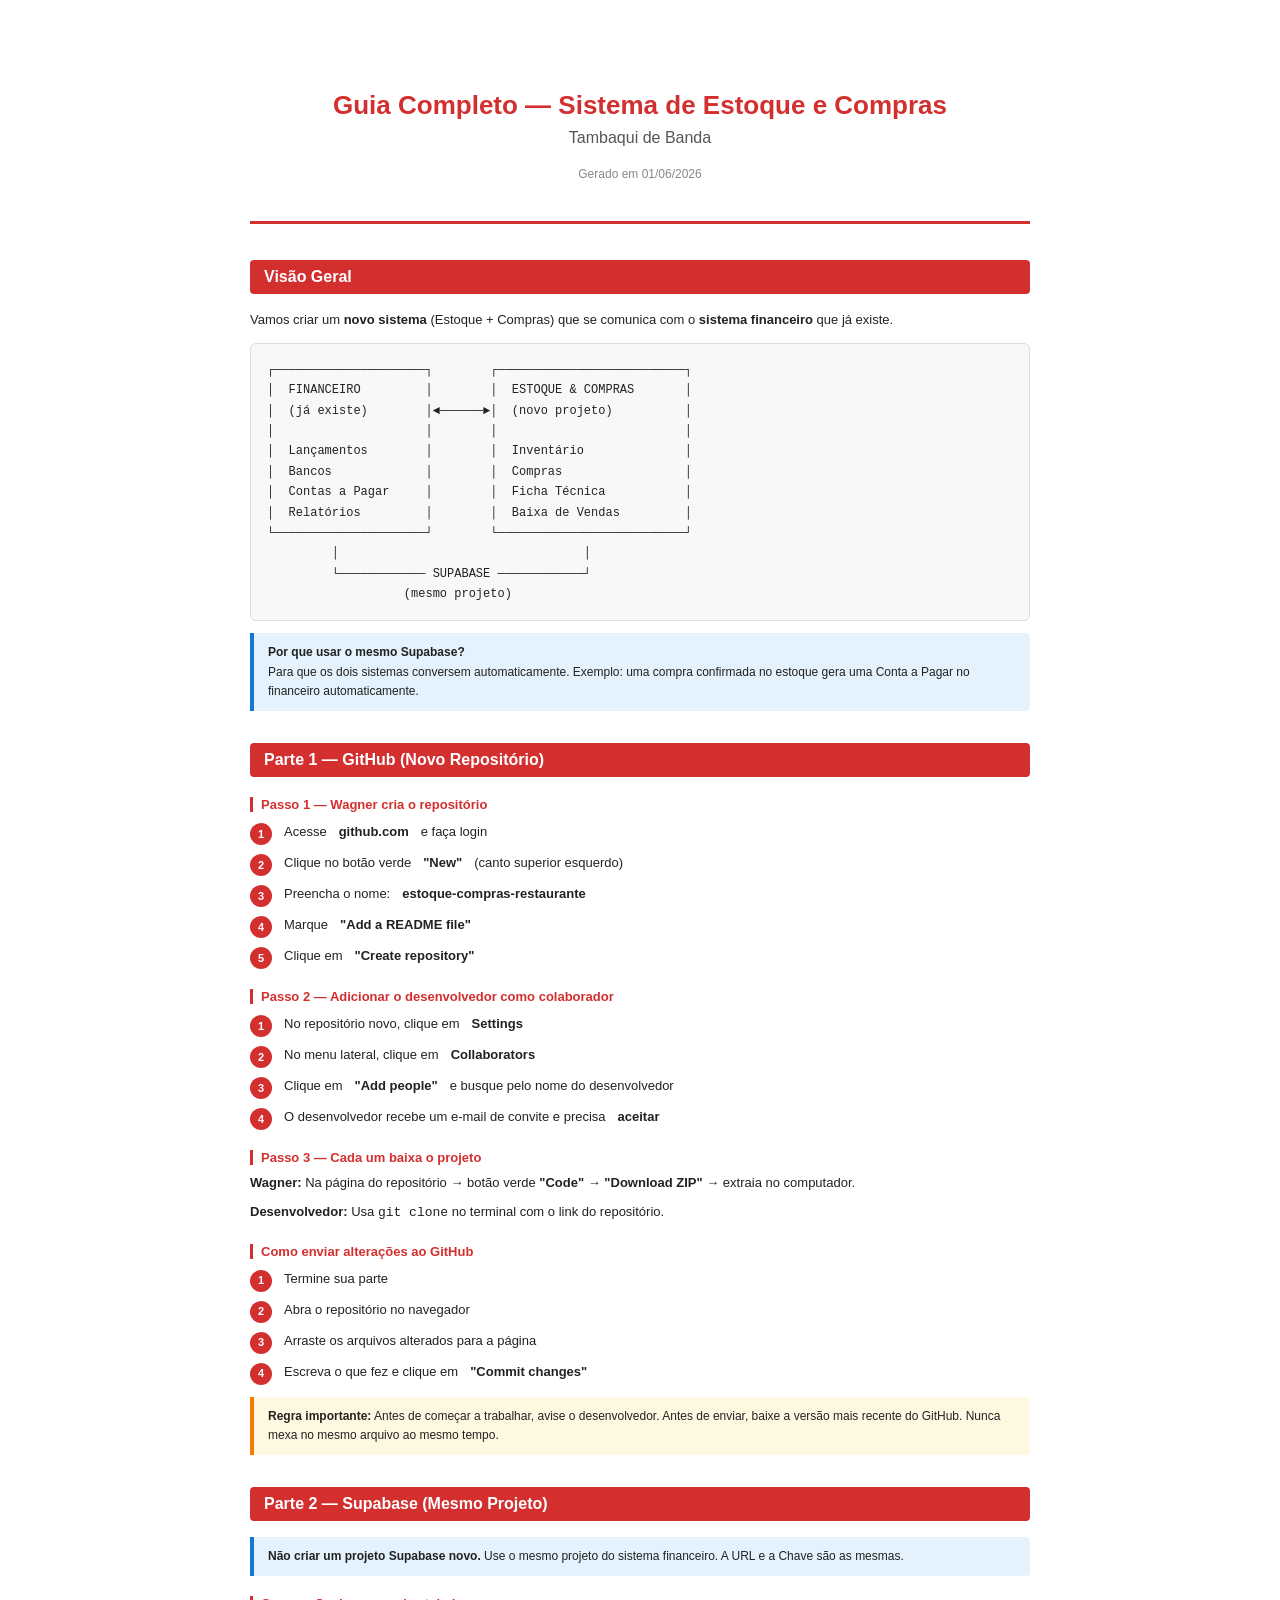
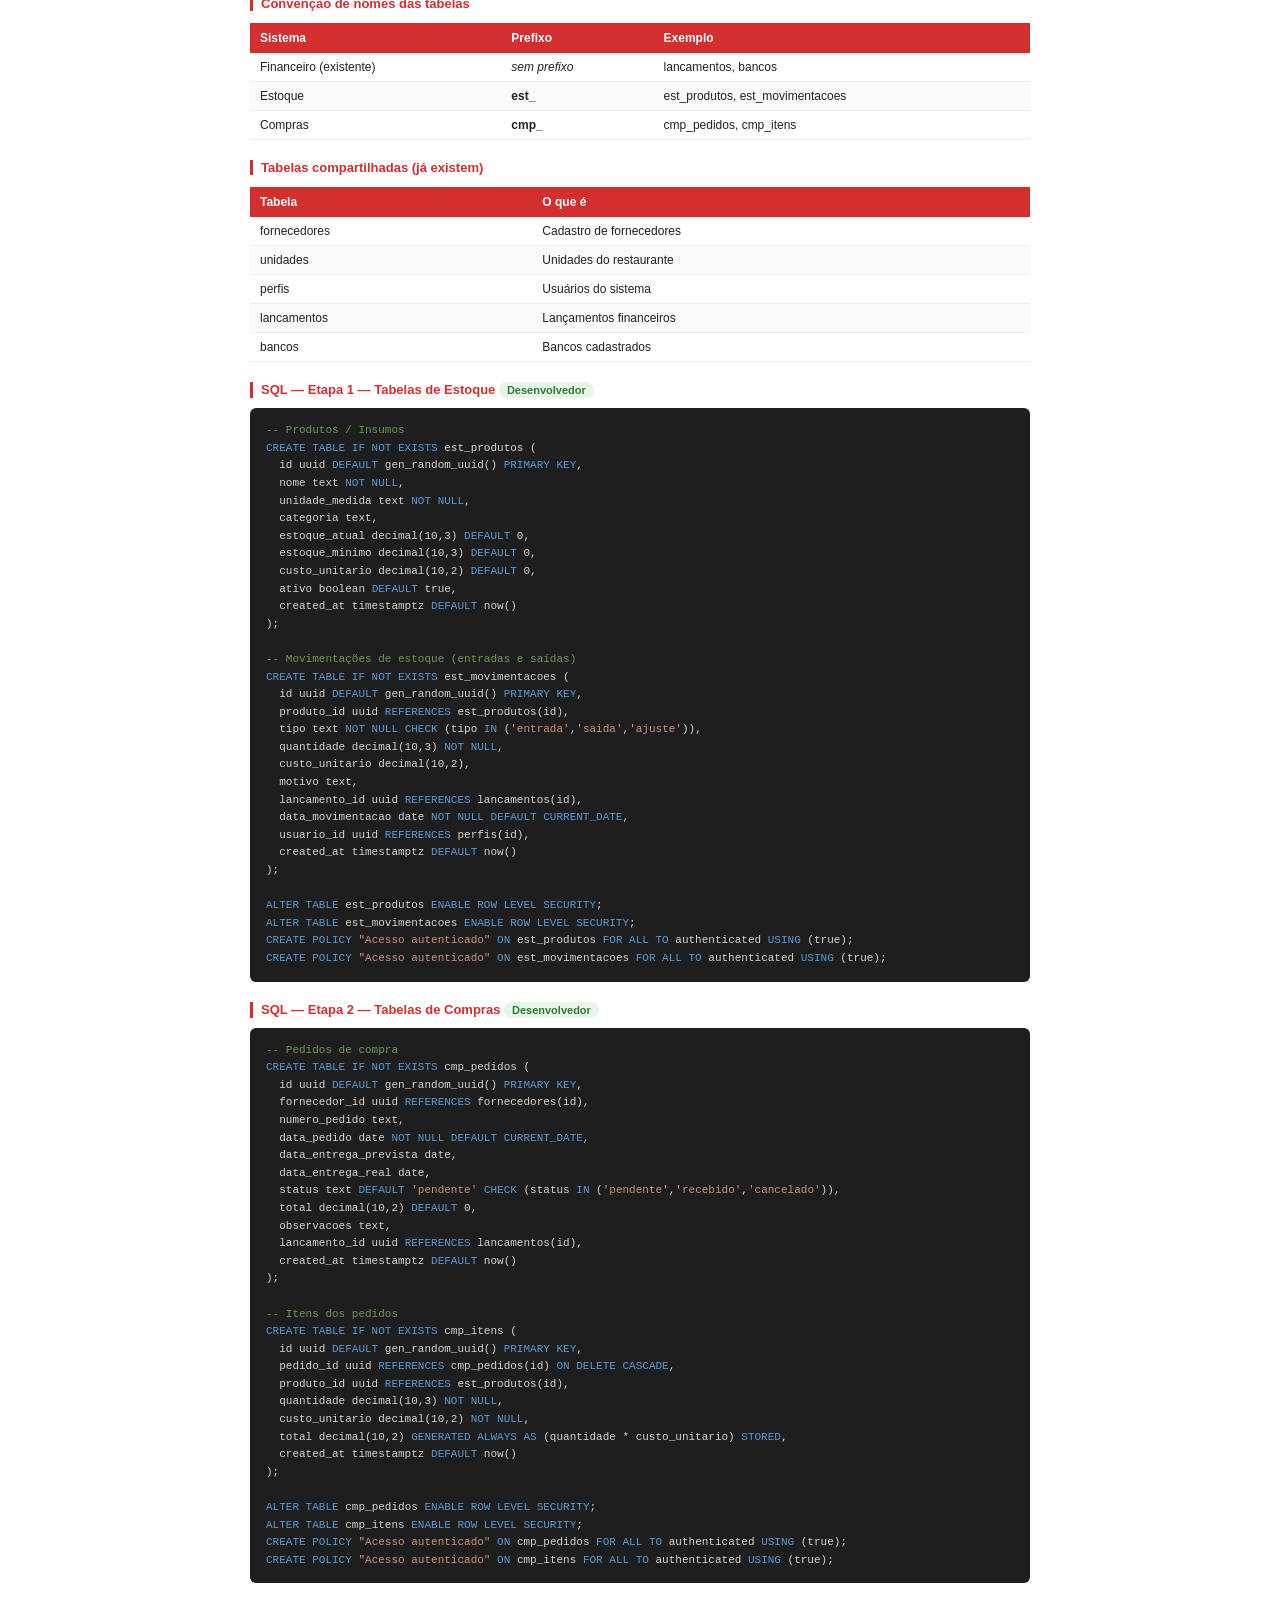
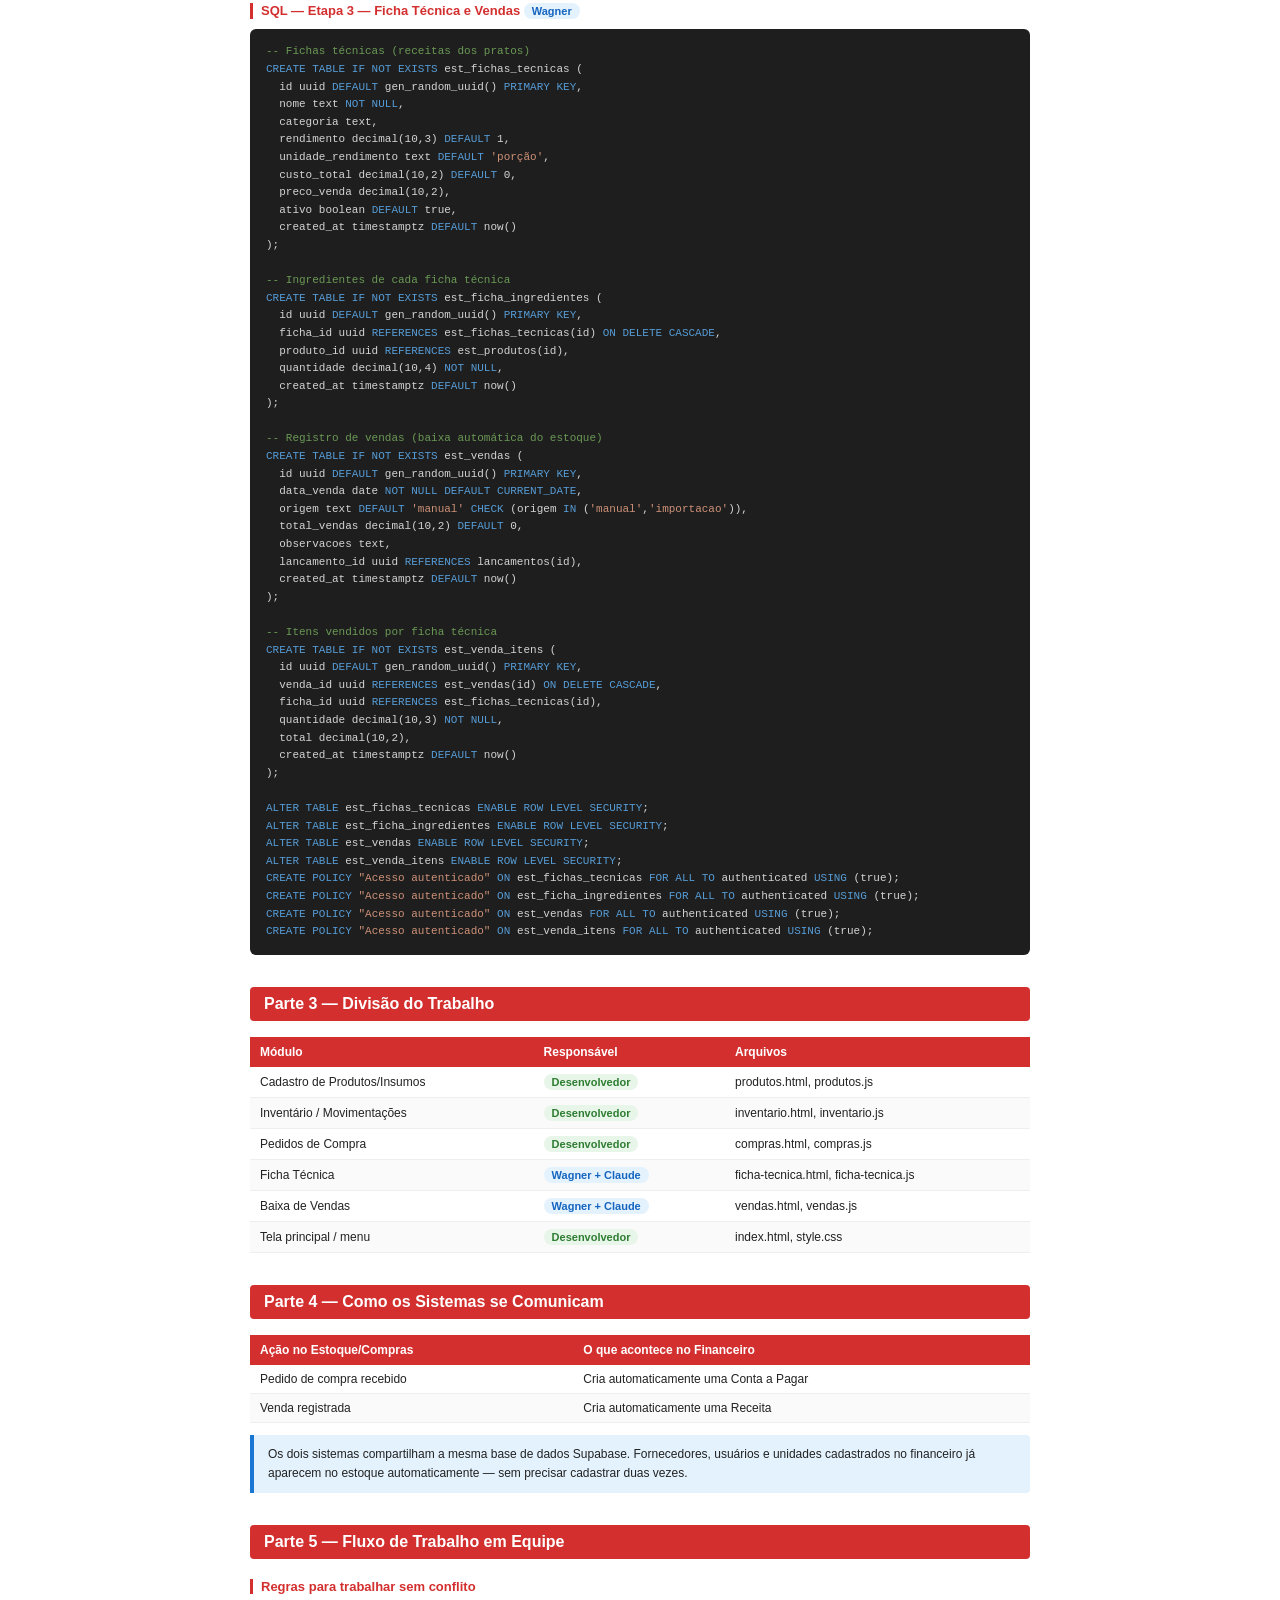
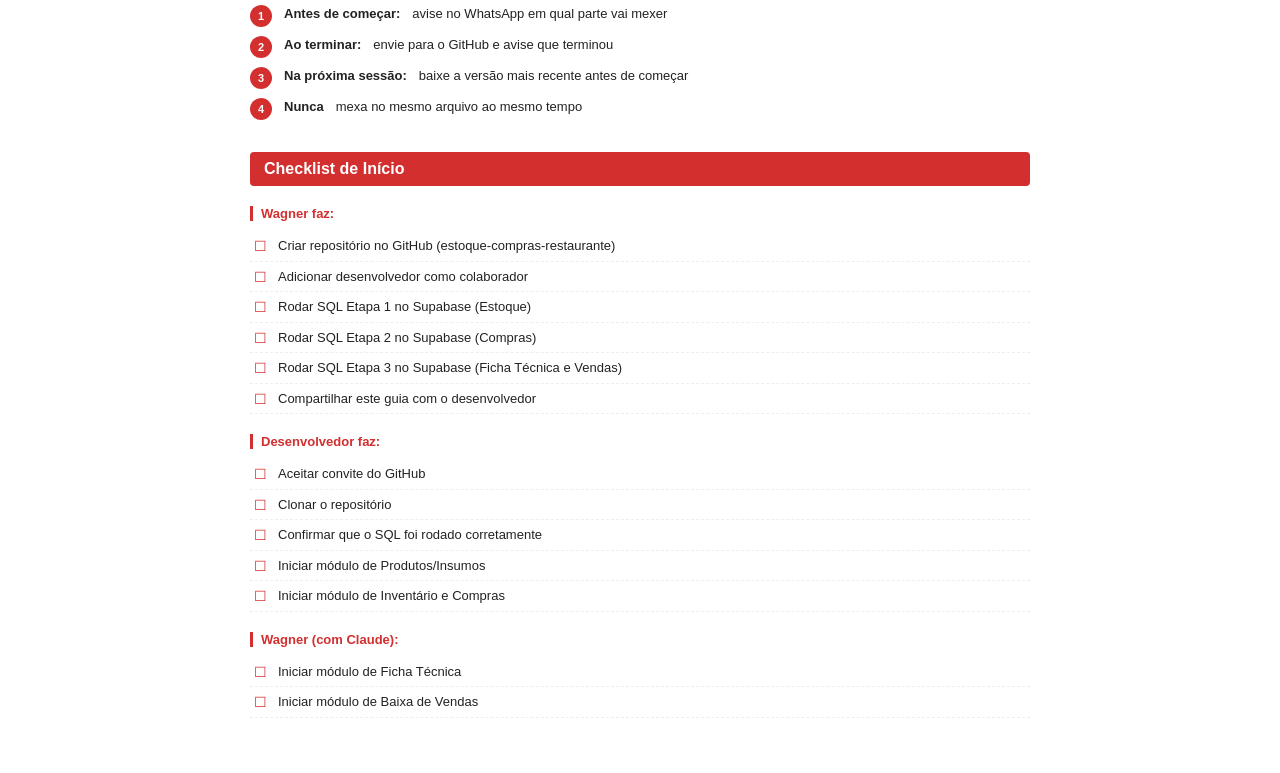
<file: GUIA_ESTOQUE_E_COMPRAS.html>
<!DOCTYPE html>
<html lang="pt-BR">
<head>
  <meta charset="UTF-8" />
  <meta name="viewport" content="width=device-width, initial-scale=1.0" />
  <title>Guia — Sistema de Estoque e Compras</title>
  <style>
    * { box-sizing: border-box; margin: 0; padding: 0; }

    body {
      font-family: 'Segoe UI', Arial, sans-serif;
      font-size: 13px;
      color: #222;
      background: #fff;
      padding: 40px;
      max-width: 860px;
      margin: 0 auto;
    }

    /* CAPA */
    .capa {
      text-align: center;
      padding: 50px 20px 40px;
      border-bottom: 3px solid #d32f2f;
      margin-bottom: 36px;
    }
    .capa h1 {
      font-size: 26px;
      color: #d32f2f;
      margin-bottom: 8px;
    }
    .capa h2 {
      font-size: 16px;
      color: #555;
      font-weight: 400;
      margin-bottom: 20px;
    }
    .capa .data {
      font-size: 12px;
      color: #888;
    }

    /* SEÇÕES */
    h2.secao {
      font-size: 16px;
      color: #fff;
      background: #d32f2f;
      padding: 8px 14px;
      border-radius: 4px;
      margin: 32px 0 16px;
    }
    h3 {
      font-size: 13px;
      color: #d32f2f;
      margin: 20px 0 8px;
      border-left: 3px solid #d32f2f;
      padding-left: 8px;
    }
    h4 {
      font-size: 12px;
      color: #333;
      margin: 14px 0 6px;
      font-weight: 600;
    }

    p { margin-bottom: 8px; line-height: 1.6; }

    /* DIAGRAMA */
    .diagrama {
      background: #f8f8f8;
      border: 1px solid #ddd;
      border-radius: 6px;
      padding: 16px;
      font-family: monospace;
      font-size: 12px;
      line-height: 1.7;
      margin: 12px 0;
      white-space: pre;
    }

    /* TABELAS */
    table {
      width: 100%;
      border-collapse: collapse;
      margin: 12px 0;
      font-size: 12px;
    }
    thead tr {
      background: #d32f2f;
      color: #fff;
    }
    thead th {
      padding: 8px 10px;
      text-align: left;
    }
    tbody tr:nth-child(even) { background: #fafafa; }
    tbody td {
      padding: 7px 10px;
      border-bottom: 1px solid #eee;
    }

    /* CÓDIGO SQL */
    pre {
      background: #1e1e1e;
      color: #d4d4d4;
      border-radius: 6px;
      padding: 14px 16px;
      font-family: 'Courier New', monospace;
      font-size: 11px;
      line-height: 1.6;
      overflow-x: auto;
      margin: 10px 0 16px;
      white-space: pre-wrap;
    }
    .sql-comment { color: #6a9955; }
    .sql-keyword { color: #569cd6; }
    .sql-string  { color: #ce9178; }

    /* CHECKLIST */
    .checklist {
      list-style: none;
      margin: 10px 0 16px 0;
    }
    .checklist li {
      padding: 5px 0 5px 28px;
      position: relative;
      border-bottom: 1px dashed #eee;
      line-height: 1.5;
    }
    .checklist li::before {
      content: '☐';
      position: absolute;
      left: 4px;
      color: #d32f2f;
      font-size: 14px;
    }

    /* BOXES */
    .box-info {
      background: #e3f2fd;
      border-left: 4px solid #1976d2;
      padding: 10px 14px;
      border-radius: 0 4px 4px 0;
      margin: 12px 0;
      font-size: 12px;
      line-height: 1.6;
    }
    .box-aviso {
      background: #fff8e1;
      border-left: 4px solid #f57c00;
      padding: 10px 14px;
      border-radius: 0 4px 4px 0;
      margin: 12px 0;
      font-size: 12px;
      line-height: 1.6;
    }

    /* PASSOS NUMERADOS */
    .passos { list-style: none; margin: 10px 0; }
    .passos li {
      display: flex;
      gap: 12px;
      margin-bottom: 8px;
      align-items: flex-start;
      line-height: 1.5;
    }
    .passo-num {
      background: #d32f2f;
      color: #fff;
      font-weight: bold;
      font-size: 11px;
      min-width: 22px;
      height: 22px;
      border-radius: 50%;
      display: flex;
      align-items: center;
      justify-content: center;
      margin-top: 1px;
      flex-shrink: 0;
    }

    /* RESPONSÁVEIS */
    .tag {
      display: inline-block;
      padding: 2px 8px;
      border-radius: 10px;
      font-size: 11px;
      font-weight: 600;
    }
    .tag-dev { background: #e8f5e9; color: #2e7d32; }
    .tag-wagner { background: #e3f2fd; color: #1565c0; }

    /* QUEBRA DE PÁGINA */
    .page-break { page-break-before: always; }

    @media print {
      body { padding: 20px; font-size: 12px; }
      .capa { padding: 30px 0 24px; }
      pre { font-size: 10px; }
      h2.secao { -webkit-print-color-adjust: exact; print-color-adjust: exact; }
      thead tr { -webkit-print-color-adjust: exact; print-color-adjust: exact; }
      .box-info, .box-aviso { -webkit-print-color-adjust: exact; print-color-adjust: exact; }
    }
  </style>
</head>
<body>

<!-- CAPA -->
<div class="capa">
  <h1>Guia Completo — Sistema de Estoque e Compras</h1>
  <h2>Tambaqui de Banda</h2>
  <div class="data">Gerado em 01/06/2026</div>
</div>

<!-- VISÃO GERAL -->
<h2 class="secao">Visão Geral</h2>

<p>Vamos criar um <strong>novo sistema</strong> (Estoque + Compras) que se comunica com o <strong>sistema financeiro</strong> que já existe.</p>

<div class="diagrama">┌─────────────────────┐        ┌──────────────────────────┐
│  FINANCEIRO         │        │  ESTOQUE &amp; COMPRAS       │
│  (já existe)        │◄──────►│  (novo projeto)          │
│                     │        │                          │
│  Lançamentos        │        │  Inventário              │
│  Bancos             │        │  Compras                 │
│  Contas a Pagar     │        │  Ficha Técnica           │
│  Relatórios         │        │  Baixa de Vendas         │
└─────────────────────┘        └──────────────────────────┘
         │                                  │
         └──────────── SUPABASE ────────────┘
                   (mesmo projeto)</div>

<div class="box-info">
  <strong>Por que usar o mesmo Supabase?</strong><br>
  Para que os dois sistemas conversem automaticamente. Exemplo: uma compra confirmada no estoque gera uma Conta a Pagar no financeiro automaticamente.
</div>

<!-- PARTE 1: GITHUB -->
<h2 class="secao">Parte 1 — GitHub (Novo Repositório)</h2>

<h3>Passo 1 — Wagner cria o repositório</h3>
<ul class="passos">
  <li><span class="passo-num">1</span> Acesse <strong>github.com</strong> e faça login</li>
  <li><span class="passo-num">2</span> Clique no botão verde <strong>"New"</strong> (canto superior esquerdo)</li>
  <li><span class="passo-num">3</span> Preencha o nome: <strong>estoque-compras-restaurante</strong></li>
  <li><span class="passo-num">4</span> Marque <strong>"Add a README file"</strong></li>
  <li><span class="passo-num">5</span> Clique em <strong>"Create repository"</strong></li>
</ul>

<h3>Passo 2 — Adicionar o desenvolvedor como colaborador</h3>
<ul class="passos">
  <li><span class="passo-num">1</span> No repositório novo, clique em <strong>Settings</strong></li>
  <li><span class="passo-num">2</span> No menu lateral, clique em <strong>Collaborators</strong></li>
  <li><span class="passo-num">3</span> Clique em <strong>"Add people"</strong> e busque pelo nome do desenvolvedor</li>
  <li><span class="passo-num">4</span> O desenvolvedor recebe um e-mail de convite e precisa <strong>aceitar</strong></li>
</ul>

<h3>Passo 3 — Cada um baixa o projeto</h3>

<p><strong>Wagner:</strong> Na página do repositório → botão verde <strong>"Code"</strong> → <strong>"Download ZIP"</strong> → extraia no computador.</p>
<p><strong>Desenvolvedor:</strong> Usa <code>git clone</code> no terminal com o link do repositório.</p>

<h3>Como enviar alterações ao GitHub</h3>
<ul class="passos">
  <li><span class="passo-num">1</span> Termine sua parte</li>
  <li><span class="passo-num">2</span> Abra o repositório no navegador</li>
  <li><span class="passo-num">3</span> Arraste os arquivos alterados para a página</li>
  <li><span class="passo-num">4</span> Escreva o que fez e clique em <strong>"Commit changes"</strong></li>
</ul>

<div class="box-aviso">
  <strong>Regra importante:</strong> Antes de começar a trabalhar, avise o desenvolvedor. Antes de enviar, baixe a versão mais recente do GitHub. Nunca mexa no mesmo arquivo ao mesmo tempo.
</div>

<!-- PARTE 2: SUPABASE -->
<div class="page-break"></div>
<h2 class="secao">Parte 2 — Supabase (Mesmo Projeto)</h2>

<div class="box-info">
  <strong>Não criar um projeto Supabase novo.</strong> Use o mesmo projeto do sistema financeiro. A URL e a Chave são as mesmas.
</div>

<h3>Convenção de nomes das tabelas</h3>

<table>
  <thead><tr><th>Sistema</th><th>Prefixo</th><th>Exemplo</th></tr></thead>
  <tbody>
    <tr><td>Financeiro (existente)</td><td><em>sem prefixo</em></td><td>lancamentos, bancos</td></tr>
    <tr><td>Estoque</td><td><strong>est_</strong></td><td>est_produtos, est_movimentacoes</td></tr>
    <tr><td>Compras</td><td><strong>cmp_</strong></td><td>cmp_pedidos, cmp_itens</td></tr>
  </tbody>
</table>

<h3>Tabelas compartilhadas (já existem)</h3>

<table>
  <thead><tr><th>Tabela</th><th>O que é</th></tr></thead>
  <tbody>
    <tr><td>fornecedores</td><td>Cadastro de fornecedores</td></tr>
    <tr><td>unidades</td><td>Unidades do restaurante</td></tr>
    <tr><td>perfis</td><td>Usuários do sistema</td></tr>
    <tr><td>lancamentos</td><td>Lançamentos financeiros</td></tr>
    <tr><td>bancos</td><td>Bancos cadastrados</td></tr>
  </tbody>
</table>

<h3>SQL — Etapa 1 — Tabelas de Estoque <span class="tag tag-dev">Desenvolvedor</span></h3>
<pre><span class="sql-comment">-- Produtos / Insumos</span>
<span class="sql-keyword">CREATE TABLE IF NOT EXISTS</span> est_produtos (
  id uuid <span class="sql-keyword">DEFAULT</span> gen_random_uuid() <span class="sql-keyword">PRIMARY KEY</span>,
  nome text <span class="sql-keyword">NOT NULL</span>,
  unidade_medida text <span class="sql-keyword">NOT NULL</span>,
  categoria text,
  estoque_atual decimal(10,3) <span class="sql-keyword">DEFAULT</span> 0,
  estoque_minimo decimal(10,3) <span class="sql-keyword">DEFAULT</span> 0,
  custo_unitario decimal(10,2) <span class="sql-keyword">DEFAULT</span> 0,
  ativo boolean <span class="sql-keyword">DEFAULT</span> true,
  created_at timestamptz <span class="sql-keyword">DEFAULT</span> now()
);

<span class="sql-comment">-- Movimentações de estoque (entradas e saídas)</span>
<span class="sql-keyword">CREATE TABLE IF NOT EXISTS</span> est_movimentacoes (
  id uuid <span class="sql-keyword">DEFAULT</span> gen_random_uuid() <span class="sql-keyword">PRIMARY KEY</span>,
  produto_id uuid <span class="sql-keyword">REFERENCES</span> est_produtos(id),
  tipo text <span class="sql-keyword">NOT NULL CHECK</span> (tipo <span class="sql-keyword">IN</span> (<span class="sql-string">'entrada'</span>,<span class="sql-string">'saida'</span>,<span class="sql-string">'ajuste'</span>)),
  quantidade decimal(10,3) <span class="sql-keyword">NOT NULL</span>,
  custo_unitario decimal(10,2),
  motivo text,
  lancamento_id uuid <span class="sql-keyword">REFERENCES</span> lancamentos(id),
  data_movimentacao date <span class="sql-keyword">NOT NULL DEFAULT CURRENT_DATE</span>,
  usuario_id uuid <span class="sql-keyword">REFERENCES</span> perfis(id),
  created_at timestamptz <span class="sql-keyword">DEFAULT</span> now()
);

<span class="sql-keyword">ALTER TABLE</span> est_produtos <span class="sql-keyword">ENABLE ROW LEVEL SECURITY</span>;
<span class="sql-keyword">ALTER TABLE</span> est_movimentacoes <span class="sql-keyword">ENABLE ROW LEVEL SECURITY</span>;
<span class="sql-keyword">CREATE POLICY</span> <span class="sql-string">"Acesso autenticado"</span> <span class="sql-keyword">ON</span> est_produtos <span class="sql-keyword">FOR ALL TO</span> authenticated <span class="sql-keyword">USING</span> (true);
<span class="sql-keyword">CREATE POLICY</span> <span class="sql-string">"Acesso autenticado"</span> <span class="sql-keyword">ON</span> est_movimentacoes <span class="sql-keyword">FOR ALL TO</span> authenticated <span class="sql-keyword">USING</span> (true);</pre>

<h3>SQL — Etapa 2 — Tabelas de Compras <span class="tag tag-dev">Desenvolvedor</span></h3>
<pre><span class="sql-comment">-- Pedidos de compra</span>
<span class="sql-keyword">CREATE TABLE IF NOT EXISTS</span> cmp_pedidos (
  id uuid <span class="sql-keyword">DEFAULT</span> gen_random_uuid() <span class="sql-keyword">PRIMARY KEY</span>,
  fornecedor_id uuid <span class="sql-keyword">REFERENCES</span> fornecedores(id),
  numero_pedido text,
  data_pedido date <span class="sql-keyword">NOT NULL DEFAULT CURRENT_DATE</span>,
  data_entrega_prevista date,
  data_entrega_real date,
  status text <span class="sql-keyword">DEFAULT</span> <span class="sql-string">'pendente'</span> <span class="sql-keyword">CHECK</span> (status <span class="sql-keyword">IN</span> (<span class="sql-string">'pendente'</span>,<span class="sql-string">'recebido'</span>,<span class="sql-string">'cancelado'</span>)),
  total decimal(10,2) <span class="sql-keyword">DEFAULT</span> 0,
  observacoes text,
  lancamento_id uuid <span class="sql-keyword">REFERENCES</span> lancamentos(id),
  created_at timestamptz <span class="sql-keyword">DEFAULT</span> now()
);

<span class="sql-comment">-- Itens dos pedidos</span>
<span class="sql-keyword">CREATE TABLE IF NOT EXISTS</span> cmp_itens (
  id uuid <span class="sql-keyword">DEFAULT</span> gen_random_uuid() <span class="sql-keyword">PRIMARY KEY</span>,
  pedido_id uuid <span class="sql-keyword">REFERENCES</span> cmp_pedidos(id) <span class="sql-keyword">ON DELETE CASCADE</span>,
  produto_id uuid <span class="sql-keyword">REFERENCES</span> est_produtos(id),
  quantidade decimal(10,3) <span class="sql-keyword">NOT NULL</span>,
  custo_unitario decimal(10,2) <span class="sql-keyword">NOT NULL</span>,
  total decimal(10,2) <span class="sql-keyword">GENERATED ALWAYS AS</span> (quantidade * custo_unitario) <span class="sql-keyword">STORED</span>,
  created_at timestamptz <span class="sql-keyword">DEFAULT</span> now()
);

<span class="sql-keyword">ALTER TABLE</span> cmp_pedidos <span class="sql-keyword">ENABLE ROW LEVEL SECURITY</span>;
<span class="sql-keyword">ALTER TABLE</span> cmp_itens <span class="sql-keyword">ENABLE ROW LEVEL SECURITY</span>;
<span class="sql-keyword">CREATE POLICY</span> <span class="sql-string">"Acesso autenticado"</span> <span class="sql-keyword">ON</span> cmp_pedidos <span class="sql-keyword">FOR ALL TO</span> authenticated <span class="sql-keyword">USING</span> (true);
<span class="sql-keyword">CREATE POLICY</span> <span class="sql-string">"Acesso autenticado"</span> <span class="sql-keyword">ON</span> cmp_itens <span class="sql-keyword">FOR ALL TO</span> authenticated <span class="sql-keyword">USING</span> (true);</pre>

<div class="page-break"></div>
<h3>SQL — Etapa 3 — Ficha Técnica e Vendas <span class="tag tag-wagner">Wagner</span></h3>
<pre><span class="sql-comment">-- Fichas técnicas (receitas dos pratos)</span>
<span class="sql-keyword">CREATE TABLE IF NOT EXISTS</span> est_fichas_tecnicas (
  id uuid <span class="sql-keyword">DEFAULT</span> gen_random_uuid() <span class="sql-keyword">PRIMARY KEY</span>,
  nome text <span class="sql-keyword">NOT NULL</span>,
  categoria text,
  rendimento decimal(10,3) <span class="sql-keyword">DEFAULT</span> 1,
  unidade_rendimento text <span class="sql-keyword">DEFAULT</span> <span class="sql-string">'porção'</span>,
  custo_total decimal(10,2) <span class="sql-keyword">DEFAULT</span> 0,
  preco_venda decimal(10,2),
  ativo boolean <span class="sql-keyword">DEFAULT</span> true,
  created_at timestamptz <span class="sql-keyword">DEFAULT</span> now()
);

<span class="sql-comment">-- Ingredientes de cada ficha técnica</span>
<span class="sql-keyword">CREATE TABLE IF NOT EXISTS</span> est_ficha_ingredientes (
  id uuid <span class="sql-keyword">DEFAULT</span> gen_random_uuid() <span class="sql-keyword">PRIMARY KEY</span>,
  ficha_id uuid <span class="sql-keyword">REFERENCES</span> est_fichas_tecnicas(id) <span class="sql-keyword">ON DELETE CASCADE</span>,
  produto_id uuid <span class="sql-keyword">REFERENCES</span> est_produtos(id),
  quantidade decimal(10,4) <span class="sql-keyword">NOT NULL</span>,
  created_at timestamptz <span class="sql-keyword">DEFAULT</span> now()
);

<span class="sql-comment">-- Registro de vendas (baixa automática do estoque)</span>
<span class="sql-keyword">CREATE TABLE IF NOT EXISTS</span> est_vendas (
  id uuid <span class="sql-keyword">DEFAULT</span> gen_random_uuid() <span class="sql-keyword">PRIMARY KEY</span>,
  data_venda date <span class="sql-keyword">NOT NULL DEFAULT CURRENT_DATE</span>,
  origem text <span class="sql-keyword">DEFAULT</span> <span class="sql-string">'manual'</span> <span class="sql-keyword">CHECK</span> (origem <span class="sql-keyword">IN</span> (<span class="sql-string">'manual'</span>,<span class="sql-string">'importacao'</span>)),
  total_vendas decimal(10,2) <span class="sql-keyword">DEFAULT</span> 0,
  observacoes text,
  lancamento_id uuid <span class="sql-keyword">REFERENCES</span> lancamentos(id),
  created_at timestamptz <span class="sql-keyword">DEFAULT</span> now()
);

<span class="sql-comment">-- Itens vendidos por ficha técnica</span>
<span class="sql-keyword">CREATE TABLE IF NOT EXISTS</span> est_venda_itens (
  id uuid <span class="sql-keyword">DEFAULT</span> gen_random_uuid() <span class="sql-keyword">PRIMARY KEY</span>,
  venda_id uuid <span class="sql-keyword">REFERENCES</span> est_vendas(id) <span class="sql-keyword">ON DELETE CASCADE</span>,
  ficha_id uuid <span class="sql-keyword">REFERENCES</span> est_fichas_tecnicas(id),
  quantidade decimal(10,3) <span class="sql-keyword">NOT NULL</span>,
  total decimal(10,2),
  created_at timestamptz <span class="sql-keyword">DEFAULT</span> now()
);

<span class="sql-keyword">ALTER TABLE</span> est_fichas_tecnicas <span class="sql-keyword">ENABLE ROW LEVEL SECURITY</span>;
<span class="sql-keyword">ALTER TABLE</span> est_ficha_ingredientes <span class="sql-keyword">ENABLE ROW LEVEL SECURITY</span>;
<span class="sql-keyword">ALTER TABLE</span> est_vendas <span class="sql-keyword">ENABLE ROW LEVEL SECURITY</span>;
<span class="sql-keyword">ALTER TABLE</span> est_venda_itens <span class="sql-keyword">ENABLE ROW LEVEL SECURITY</span>;
<span class="sql-keyword">CREATE POLICY</span> <span class="sql-string">"Acesso autenticado"</span> <span class="sql-keyword">ON</span> est_fichas_tecnicas <span class="sql-keyword">FOR ALL TO</span> authenticated <span class="sql-keyword">USING</span> (true);
<span class="sql-keyword">CREATE POLICY</span> <span class="sql-string">"Acesso autenticado"</span> <span class="sql-keyword">ON</span> est_ficha_ingredientes <span class="sql-keyword">FOR ALL TO</span> authenticated <span class="sql-keyword">USING</span> (true);
<span class="sql-keyword">CREATE POLICY</span> <span class="sql-string">"Acesso autenticado"</span> <span class="sql-keyword">ON</span> est_vendas <span class="sql-keyword">FOR ALL TO</span> authenticated <span class="sql-keyword">USING</span> (true);
<span class="sql-keyword">CREATE POLICY</span> <span class="sql-string">"Acesso autenticado"</span> <span class="sql-keyword">ON</span> est_venda_itens <span class="sql-keyword">FOR ALL TO</span> authenticated <span class="sql-keyword">USING</span> (true);</pre>

<!-- PARTE 3: DIVISÃO DO TRABALHO -->
<h2 class="secao">Parte 3 — Divisão do Trabalho</h2>

<table>
  <thead><tr><th>Módulo</th><th>Responsável</th><th>Arquivos</th></tr></thead>
  <tbody>
    <tr><td>Cadastro de Produtos/Insumos</td><td><span class="tag tag-dev">Desenvolvedor</span></td><td>produtos.html, produtos.js</td></tr>
    <tr><td>Inventário / Movimentações</td><td><span class="tag tag-dev">Desenvolvedor</span></td><td>inventario.html, inventario.js</td></tr>
    <tr><td>Pedidos de Compra</td><td><span class="tag tag-dev">Desenvolvedor</span></td><td>compras.html, compras.js</td></tr>
    <tr><td>Ficha Técnica</td><td><span class="tag tag-wagner">Wagner + Claude</span></td><td>ficha-tecnica.html, ficha-tecnica.js</td></tr>
    <tr><td>Baixa de Vendas</td><td><span class="tag tag-wagner">Wagner + Claude</span></td><td>vendas.html, vendas.js</td></tr>
    <tr><td>Tela principal / menu</td><td><span class="tag tag-dev">Desenvolvedor</span></td><td>index.html, style.css</td></tr>
  </tbody>
</table>

<!-- PARTE 4: COMUNICAÇÃO -->
<h2 class="secao">Parte 4 — Como os Sistemas se Comunicam</h2>

<table>
  <thead><tr><th>Ação no Estoque/Compras</th><th>O que acontece no Financeiro</th></tr></thead>
  <tbody>
    <tr><td>Pedido de compra recebido</td><td>Cria automaticamente uma Conta a Pagar</td></tr>
    <tr><td>Venda registrada</td><td>Cria automaticamente uma Receita</td></tr>
  </tbody>
</table>

<div class="box-info">
  Os dois sistemas compartilham a mesma base de dados Supabase. Fornecedores, usuários e unidades cadastrados no financeiro já aparecem no estoque automaticamente — sem precisar cadastrar duas vezes.
</div>

<!-- PARTE 5: FLUXO EM EQUIPE -->
<h2 class="secao">Parte 5 — Fluxo de Trabalho em Equipe</h2>

<h3>Regras para trabalhar sem conflito</h3>
<ul class="passos">
  <li><span class="passo-num">1</span> <strong>Antes de começar:</strong> avise no WhatsApp em qual parte vai mexer</li>
  <li><span class="passo-num">2</span> <strong>Ao terminar:</strong> envie para o GitHub e avise que terminou</li>
  <li><span class="passo-num">3</span> <strong>Na próxima sessão:</strong> baixe a versão mais recente antes de começar</li>
  <li><span class="passo-num">4</span> <strong>Nunca</strong> mexa no mesmo arquivo ao mesmo tempo</li>
</ul>

<!-- CHECKLIST FINAL -->
<h2 class="secao">Checklist de Início</h2>

<h3>Wagner faz:</h3>
<ul class="checklist">
  <li>Criar repositório no GitHub (estoque-compras-restaurante)</li>
  <li>Adicionar desenvolvedor como colaborador</li>
  <li>Rodar SQL Etapa 1 no Supabase (Estoque)</li>
  <li>Rodar SQL Etapa 2 no Supabase (Compras)</li>
  <li>Rodar SQL Etapa 3 no Supabase (Ficha Técnica e Vendas)</li>
  <li>Compartilhar este guia com o desenvolvedor</li>
</ul>

<h3>Desenvolvedor faz:</h3>
<ul class="checklist">
  <li>Aceitar convite do GitHub</li>
  <li>Clonar o repositório</li>
  <li>Confirmar que o SQL foi rodado corretamente</li>
  <li>Iniciar módulo de Produtos/Insumos</li>
  <li>Iniciar módulo de Inventário e Compras</li>
</ul>

<h3>Wagner (com Claude):</h3>
<ul class="checklist">
  <li>Iniciar módulo de Ficha Técnica</li>
  <li>Iniciar módulo de Baixa de Vendas</li>
</ul>

</body>
</html>
</file>
